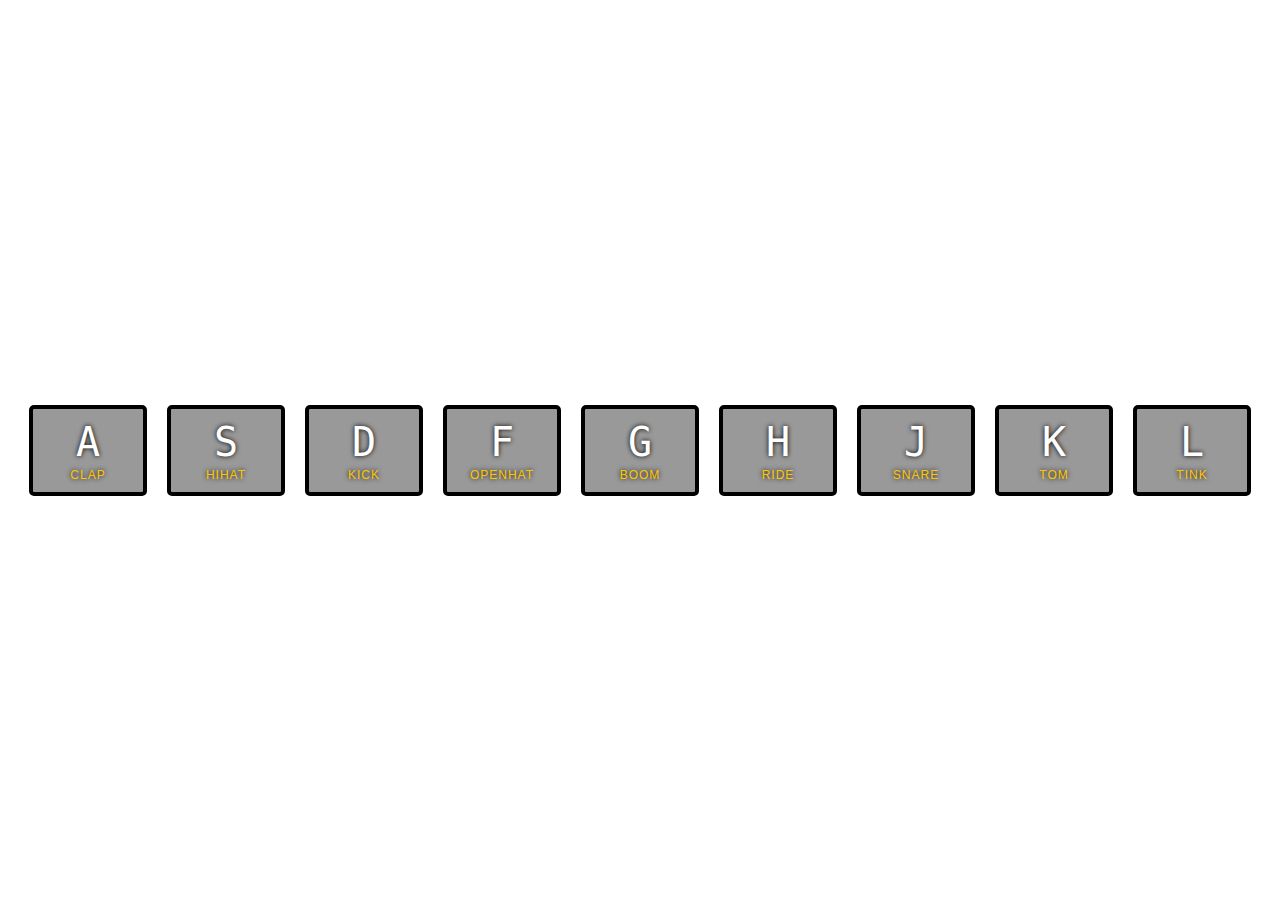
<file: 01 - JavaScript Drum Kit/index.html>
<!DOCTYPE html>
<html lang="en">
<head>
  <meta charset="UTF-8">
  <title>JS Drum Kit</title>
  <link rel="stylesheet" href="style.css">
</head>
<body>


  <div class="keys">
    <div data-key="65" class="key">
      <kbd>A</kbd>
      <span class="sound">clap</span>
    </div>
    <div data-key="83" class="key">
      <kbd>S</kbd>
      <span class="sound">hihat</span>
    </div>
    <div data-key="68" class="key">
      <kbd>D</kbd>
      <span class="sound">kick</span>
    </div>
    <div data-key="70" class="key">
      <kbd>F</kbd>
      <span class="sound">openhat</span>
    </div>
    <div data-key="71" class="key">
      <kbd>G</kbd>
      <span class="sound">boom</span>
    </div>
    <div data-key="72" class="key">
      <kbd>H</kbd>
      <span class="sound">ride</span>
    </div>
    <div data-key="74" class="key">
      <kbd>J</kbd>
      <span class="sound">snare</span>
    </div>
    <div data-key="75" class="key">
      <kbd>K</kbd>
      <span class="sound">tom</span>
    </div>
    <div data-key="76" class="key">
      <kbd>L</kbd>
      <span class="sound">tink</span>
    </div>
  </div>

  <audio data-key="65" src="sounds/clap.wav"></audio>
  <audio data-key="83" src="sounds/hihat.wav"></audio>
  <audio data-key="68" src="sounds/kick.wav"></audio>
  <audio data-key="70" src="sounds/openhat.wav"></audio>
  <audio data-key="71" src="sounds/boom.wav"></audio>
  <audio data-key="72" src="sounds/ride.wav"></audio>
  <audio data-key="74" src="sounds/snare.wav"></audio>
  <audio data-key="75" src="sounds/tom.wav"></audio>
  <audio data-key="76" src="sounds/tink.wav"></audio>

<script>

  function playSound(e) {
    const audio = document.querySelector(`audio[data-key="${e.keyCode}"]`);
    const key = document.querySelector(`.key[data-key="${e.keyCode}"]`);
    if (!audio) return;
    audio.currentTime = 0;
    audio.play()
    key.classList.add('playing');
  }

  function removeTransition(e) {
    if (e.propertyName !== 'transform') return;
    this.classList.remove('playing');
  };

  const keys = document.querySelectorAll('.key');
  keys.forEach(key => key.addEventListener('transitionend', removeTransition));
  window.addEventListener('keydown', playSound);

</script>


</body>
</html>
</file>
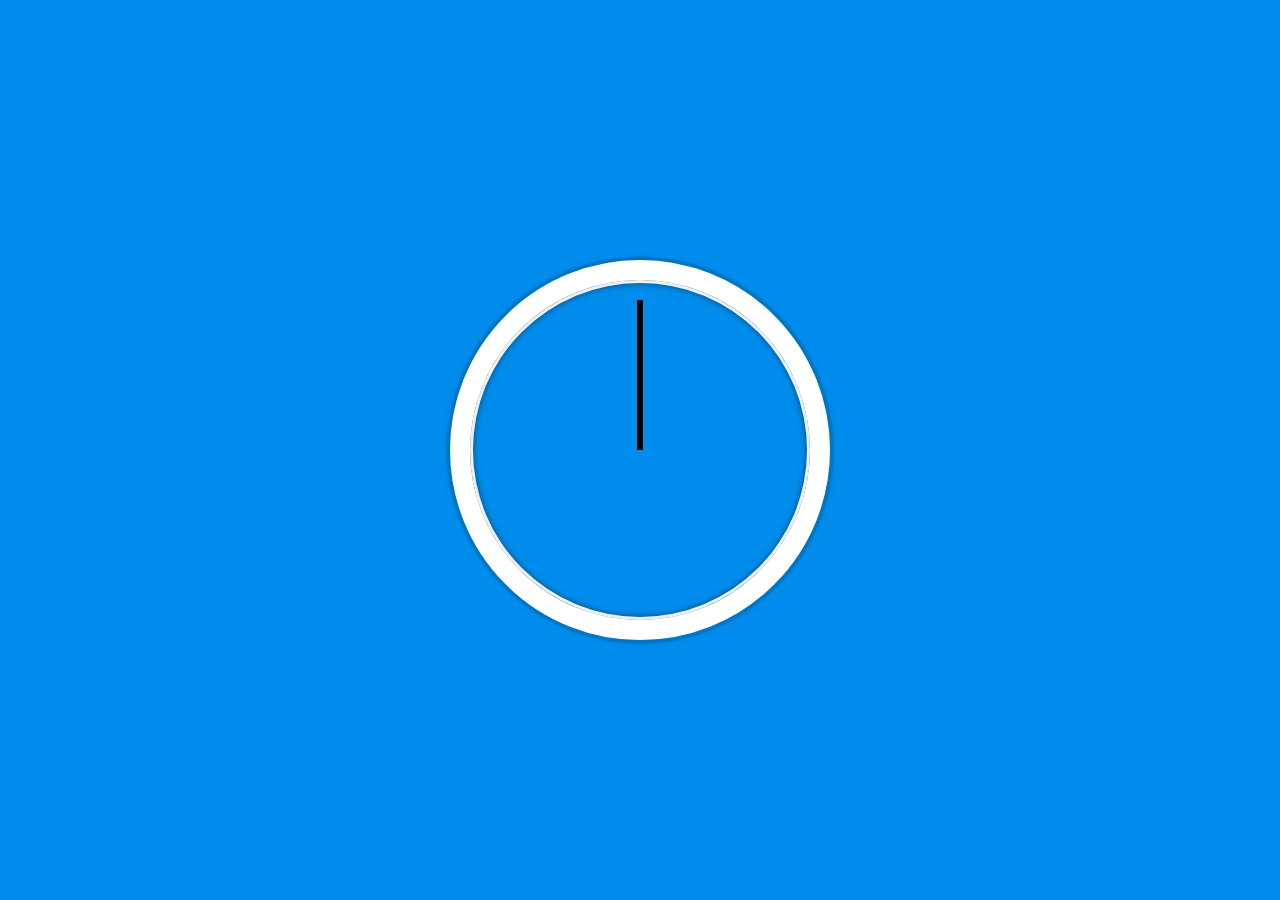
<file: 02 - JS and CSS Clock/index.html>
<!DOCTYPE html>
<html lang="en">
<head>
  <meta charset="UTF-8">
  <title>JS + CSS Clock</title>
</head>
<body>

    <div class="clock">
      <div class="clock-face">
        <div class="hand hour-hand"></div>
        <div class="hand min-hand"></div>
        <div class="hand second-hand"></div>
      </div>
    </div>

  <style>

    html {
      background:#018DED url(http://unsplash.it/1500/1000?image=881&blur=50);
      background-size:cover;
      font-family:'helvetica neue';
      text-align: center;
      font-size: 10px;
    }

    body {
      margin: 0;
      font-size: 2rem;
      display:flex;
      flex:1;
      min-height: 100vh;
      align-items: center;
    }

    .clock {
      width: 30rem;
      height: 30rem;
      border:20px solid white;
      border-radius:50%;
      margin:50px auto;
      position: relative;
      padding:2rem;
      box-shadow:
        0 0 0 4px rgba(0,0,0,0.1),
        inset 0 0 0 3px #EFEFEF,
        inset 0 0 10px black,
        0 0 10px rgba(0,0,0,0.2);
    }

    .clock-face {
      position: relative;
      width: 100%;
      height: 100%;
      transform: translateY(-3px); /* account for the height of the clock hands */
    }

    .hand {
      width:50%;
      height:6px;
      background:black;
      position: absolute;
      top:50%;
      transform-origin: 100%;
      transform: rotate(90deg);
      transition: all 0.05s;
      transition-timing-function: cubic-bezier(0.1, 2.7, 0.58, 1);
    }

  </style>

  <script>

    const secondHand = document.querySelector('.second-hand');

    function setDate() {
      const now = new Date();
      const seconds = now.getSeconds();
      const secondsDegrees = ((seconds / 60) * 360) + 90;

      secondHand.style.transform = `rotate(${secondsDegrees}deg)`;
    }

    setInterval(setDate, 1000);

  </script>
</body>
</html>
</file>
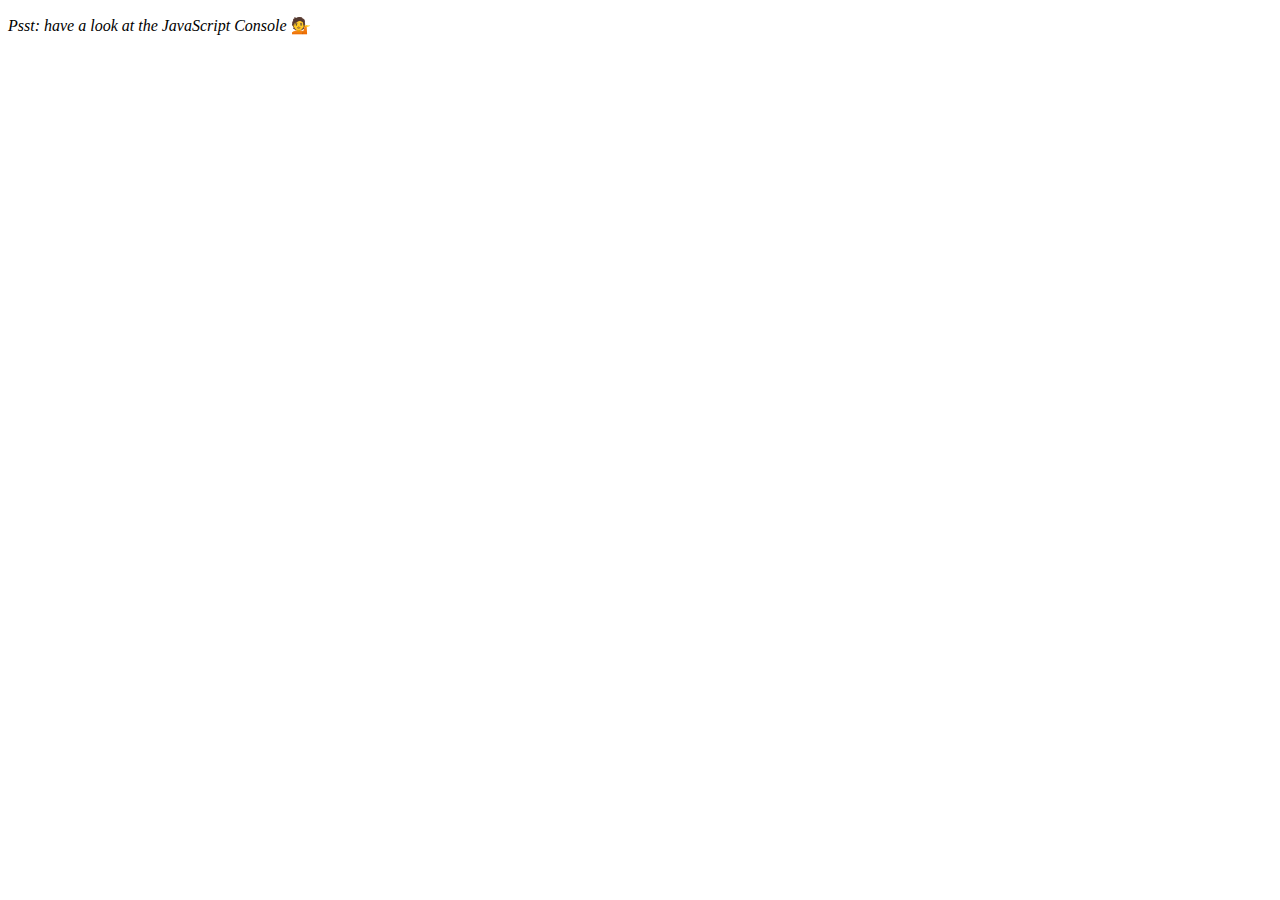
<file: 04 - Array Cardio Day 1/index.html>
<!DOCTYPE html>
<html lang="en">
<head>
  <meta charset="UTF-8">
  <title>Array Cardio 💪</title>
</head>
<body>
  <p><em>Psst: have a look at the JavaScript Console</em> 💁</p>
  <script>
    // Get your shorts on - this is an array workout!
    // ## Array Cardio Day 1

    // Some data we can work with

    const inventors = [
      { first: 'Albert', last: 'Einstein', year: 1879, passed: 1955 },
      { first: 'Isaac', last: 'Newton', year: 1643, passed: 1727 },
      { first: 'Galileo', last: 'Galilei', year: 1564, passed: 1642 },
      { first: 'Marie', last: 'Curie', year: 1867, passed: 1934 },
      { first: 'Johannes', last: 'Kepler', year: 1571, passed: 1630 },
      { first: 'Nicolaus', last: 'Copernicus', year: 1473, passed: 1543 },
      { first: 'Max', last: 'Planck', year: 1858, passed: 1947 },
      { first: 'Katherine', last: 'Blodgett', year: 1898, passed: 1979 },
      { first: 'Ada', last: 'Lovelace', year: 1815, passed: 1852 },
      { first: 'Sarah E.', last: 'Goode', year: 1855, passed: 1905 },
      { first: 'Lise', last: 'Meitner', year: 1878, passed: 1968 },
      { first: 'Hanna', last: 'Hammarström', year: 1829, passed: 1909 }
    ];

    const people = ['Beck, Glenn', 'Becker, Carl', 'Beckett, Samuel', 'Beddoes, Mick', 'Beecher, Henry', 'Beethoven, Ludwig', 'Begin, Menachem', 'Belloc, Hilaire', 'Bellow, Saul', 'Benchley, Robert', 'Benenson, Peter', 'Ben-Gurion, David', 'Benjamin, Walter', 'Benn, Tony', 'Bennington, Chester', 'Benson, Leana', 'Bent, Silas', 'Bentsen, Lloyd', 'Berger, Ric', 'Bergman, Ingmar', 'Berio, Luciano', 'Berle, Milton', 'Berlin, Irving', 'Berne, Eric', 'Bernhard, Sandra', 'Berra, Yogi', 'Berry, Halle', 'Berry, Wendell', 'Bethea, Erin', 'Bevan, Aneurin', 'Bevel, Ken', 'Biden, Joseph', 'Bierce, Ambrose', 'Biko, Steve', 'Billings, Josh', 'Biondo, Frank', 'Birrell, Augustine', 'Black, Elk', 'Blair, Robert', 'Blair, Tony', 'Blake, William'];

    // Array.prototype.filter()
    // 1. Filter the list of inventors for those who were born in the 1500's
    const fifteen = inventors.filter(inventor => {
      return inventor.year >= 1500 && inventor.year < 1600
    });
    console.table(fifteen);

    // Array.prototype.map()
    // 2. Give us an array of the inventors' first and last names
    const fullNames = inventors.map(inventor => {
      return `${inventor.first} ${inventor.last}`;
    });
    console.log(fullNames);

    // Array.prototype.sort()
    // 3. Sort the inventors by birthdate, oldest to youngest
    const ageSorted = inventors.sort((a, b) => {
      return a.year > b.year ? 1 : -1;
    });
    console.table(ageSorted);

    // Array.prototype.reduce()
    // 4. How many years did all the inventors live?
    const totalYears = inventors.reduce((total, inventor) => {
      return total + (inventor.passed - inventor.year);
    }, 0);
    console.log(totalYears);

    // 5. Sort the inventors by years lived
    const oldest = inventors.sort((a, b) => {
      return (b.passed - b.year) > (a.passed - a.year) ? 1 : -1;
    });
    console.table(oldest);

    // 6. create a list of Boulevards in Paris that contain 'de' anywhere in the name
    // https://en.wikipedia.org/wiki/Category:Boulevards_in_Paris

    // TODO: UNCOMMENT TO VIEW LIST IN CONSOLE (ON WIKI WEBSITE)

    // const category = document.querySelector('.mw-category');
    // const links = Array.from(category.querySelectorAll('a'));
    // const de = links
    //             .map(link => link.textContent)
    //             .filter(streetName => streetName.includes('de'));

    // 7. sort Exercise
    // Sort the people alphabetically by last name
    const alphaInventors = inventors
                    .sort((a, b) => a.last > b.last ? 1 : -1)
                    .map(inventor => `${inventor.first} ${inventor.last}`);
    console.table(alphaInventors)

    const alphaPeople = people.sort((a, b) => {
      const [aLast, aFirst] = a.split(', ');
      const [bLast, bFirst] = b.split(', ');
      return aLast > bLast ? 1 : -1;
    });
    console.log(alphaPeople);

    // 8. Reduce Exercise
    // Sum up the instances of each of these
    const data = ['car', 'car', 'truck', 'truck', 'bike', 'walk', 'car', 'van', 'bike', 'walk', 'car', 'van', 'car', 'truck' ];
    
    const instances = data.reduce((acc, item) => {
      acc[item] ? acc[item]++ : acc[item] = 1;
      return acc;
    }, {});
    console.log(instances)

  </script>
</body>
</html>
</file>
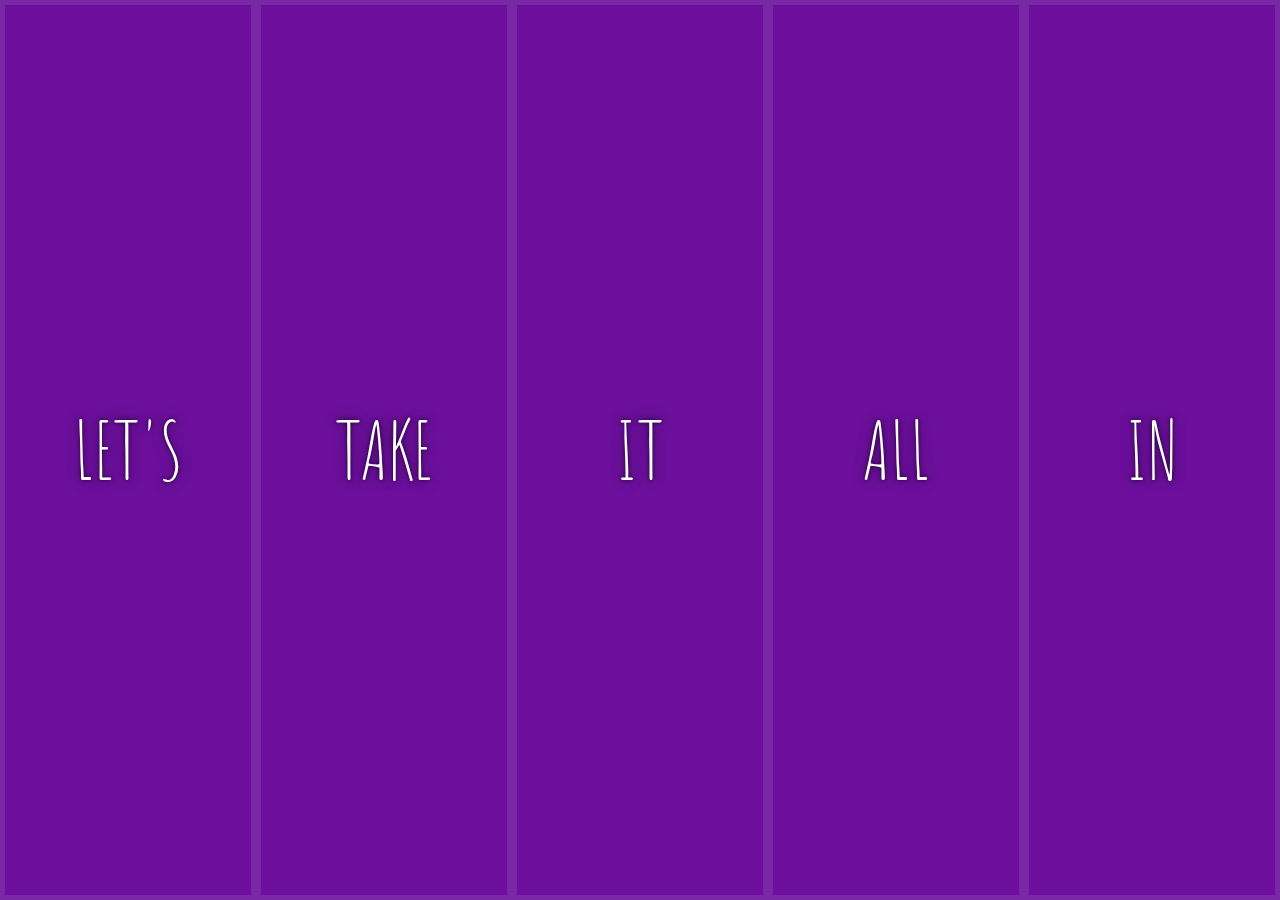
<file: 05 - Flex Panel Gallery/index.html>
<!DOCTYPE html>
<html lang="en">
<head>
  <meta charset="UTF-8">
  <title>Flex Panels 💪</title>
  <link href='https://fonts.googleapis.com/css?family=Amatic+SC' rel='stylesheet' type='text/css'>
</head>
<body>
  <style>
    html {
      box-sizing: border-box;
      background:#ffc600;
      font-family:'helvetica neue';
      font-size: 20px;
      font-weight: 200;
    }
    body {
      margin: 0;
    }
    *, *:before, *:after {
      box-sizing: inherit;
    }

    .panels {
      min-height:100vh;
      overflow: hidden;
      display: flex;
    }

    .panel {
      background:#6B0F9C;
      box-shadow:inset 0 0 0 5px rgba(255,255,255,0.1);
      color:white;
      text-align: center;
      align-items:center;
      /* Safari transitionend event.propertyName === flex */
      /* Chrome + FF transitionend event.propertyName === flex-grow */
      transition:
        font-size 0.3s cubic-bezier(0.61,-0.19, 0.7,-0.11),
        flex 0.3s cubic-bezier(0.61,-0.19, 0.7,-0.11),
        background 0.1s;
      font-size: 20px;
      background-size:cover;
      background-position:center;
      flex: 1;
      justify-content: center;
      align-items: center;
      display: flex;
      flex-direction: column;
    }


    .panel1 { background-image:url(https://source.unsplash.com/gYl-UtwNg_I/1500x1500); }
    .panel2 { background-image:url(https://source.unsplash.com/rFKUFzjPYiQ/1500x1500); }
    .panel3 { background-image:url(https://images.unsplash.com/photo-1465188162913-8fb5709d6d57?ixlib=rb-0.3.5&q=80&fm=jpg&crop=faces&cs=tinysrgb&w=1500&h=1500&fit=crop&s=967e8a713a4e395260793fc8c802901d); }
    .panel4 { background-image:url(https://source.unsplash.com/ITjiVXcwVng/1500x1500); }
    .panel5 { background-image:url(https://source.unsplash.com/3MNzGlQM7qs/1500x1500); }

    .panel > * {
      margin:0;
      width: 100%;
      transition:transform 0.4s;
      flex: 1 0 auto;
      display: flex;
      justify-content: center;
      align-items: center;
    }

    .panel > *:first-child { transform: translateY(-100%); }
    .panel.open-active > *:first-child { transform: translateY(0); }
    .panel > *:last-child { transform: translateY(100%); }
    .panel.open-active > *:last-child { transform: translateY(0); }

    .panel p {
      text-transform: uppercase;
      font-family: 'Amatic SC', cursive;
      text-shadow:0 0 4px rgba(0, 0, 0, 0.72), 0 0 14px rgba(0, 0, 0, 0.45);
      font-size: 2em;
    }
    .panel p:nth-child(2) {
      font-size: 4em;
    }

    .panel.open {
      flex: 5;
      font-size:40px;
    }

  </style>


  <div class="panels">
    <div class="panel panel1">
      <p>Hey</p>
      <p>Let's</p>
      <p>Dance</p>
    </div>
    <div class="panel panel2">
      <p>Give</p>
      <p>Take</p>
      <p>Receive</p>
    </div>
    <div class="panel panel3">
      <p>Experience</p>
      <p>It</p>
      <p>Today</p>
    </div>
    <div class="panel panel4">
      <p>Give</p>
      <p>All</p>
      <p>You can</p>
    </div>
    <div class="panel panel5">
      <p>Life</p>
      <p>In</p>
      <p>Motion</p>
    </div>
  </div>

  <script>

    const panels = document.querySelectorAll('.panel');

    function toggleOpen() {
      this.classList.toggle('open');
    }

    function toggleActive(e) {
      if (e.propertyName.includes('flex')) {
        this.classList.toggle('open-active');
      }
    }

    panels.forEach(panel => panel.addEventListener('click', toggleOpen));
    panels.forEach(panel => panel.addEventListener('transitionend', toggleActive));

  </script>

</body>
</html>
</file>
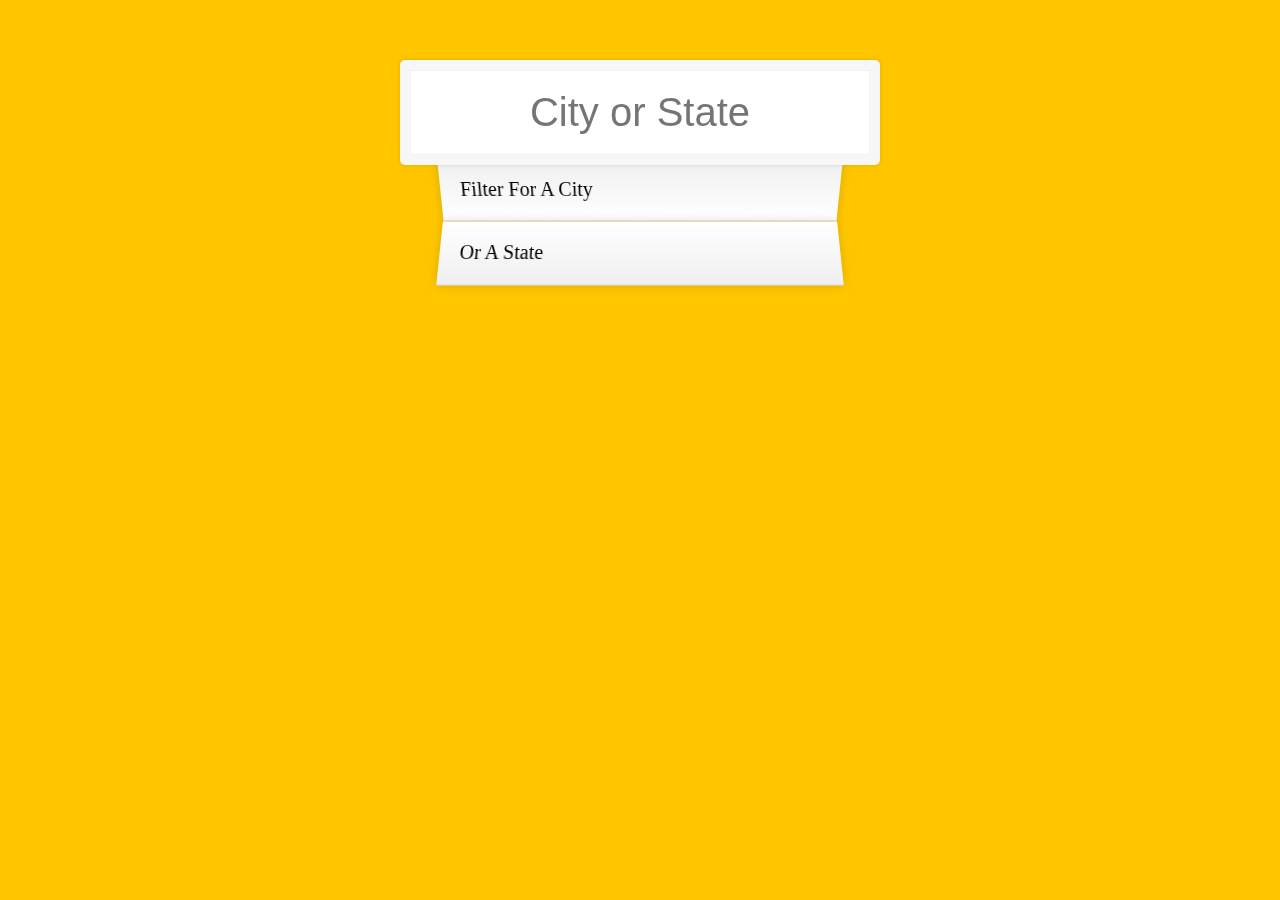
<file: 06 - Type Ahead/index.html>
<!DOCTYPE html>
<html lang="en">
<head>
  <meta charset="UTF-8">
  <title>Type Ahead 👀</title>
  <link rel="stylesheet" href="style.css">
</head>
<body>

  <form class="search-form">
    <input type="text" class="search" placeholder="City or State">
    <ul class="suggestions">
      <li>Filter for a city</li>
      <li>or a state</li>
    </ul>
  </form>
<script>
  const endpoint = 'https://gist.githubusercontent.com/Miserlou/c5cd8364bf9b2420bb29/raw/2bf258763cdddd704f8ffd3ea9a3e81d25e2c6f6/cities.json';

  const cities = [];

  // fetch() returns a promise
  // then blob.json() returns another promise
  // that will be parsed by .json() of the blob data
  fetch(endpoint)
    .then(blob => blob.json())
    .then(data => cities.push(...data))

  function findMatches(wordToMatch, cities) {
    return cities.filter(place => {
      const regex = new RegExp(wordToMatch, 'gi');
      return place.city.match(regex) || place.state.match(regex);
    });
  }

  function numberWithCommas(x) {
    return x.toString().replace(/\B(?=(\d{3})+(?!\d))/g, ',');
  }

  function displayMatches() {
    const matchArray = findMatches(this.value, cities);
    const html = matchArray.map(place => {
      const regex = new RegExp(this.value, 'gi');
      const cityName = place.city.replace(regex, `<span class="hl">${this.value}</span>`);
      const stateName = place.state.replace(regex, `<span class="hl">${this.value}</span>`)

      return `
        <li>
          <span class="name">${cityName}, ${stateName}</span>
          <span class="population">${numberWithCommas(place.population)}</span>
        </li>
      `
    }).join('');
    suggestions.innerHTML = html;
  }

  const searchInput = document.querySelector('.search');
  const suggestions = document.querySelector('.suggestions');

  searchInput.addEventListener('change', displayMatches);
  searchInput.addEventListener('keyup', displayMatches);

</script>
  </body>
</html>
</file>
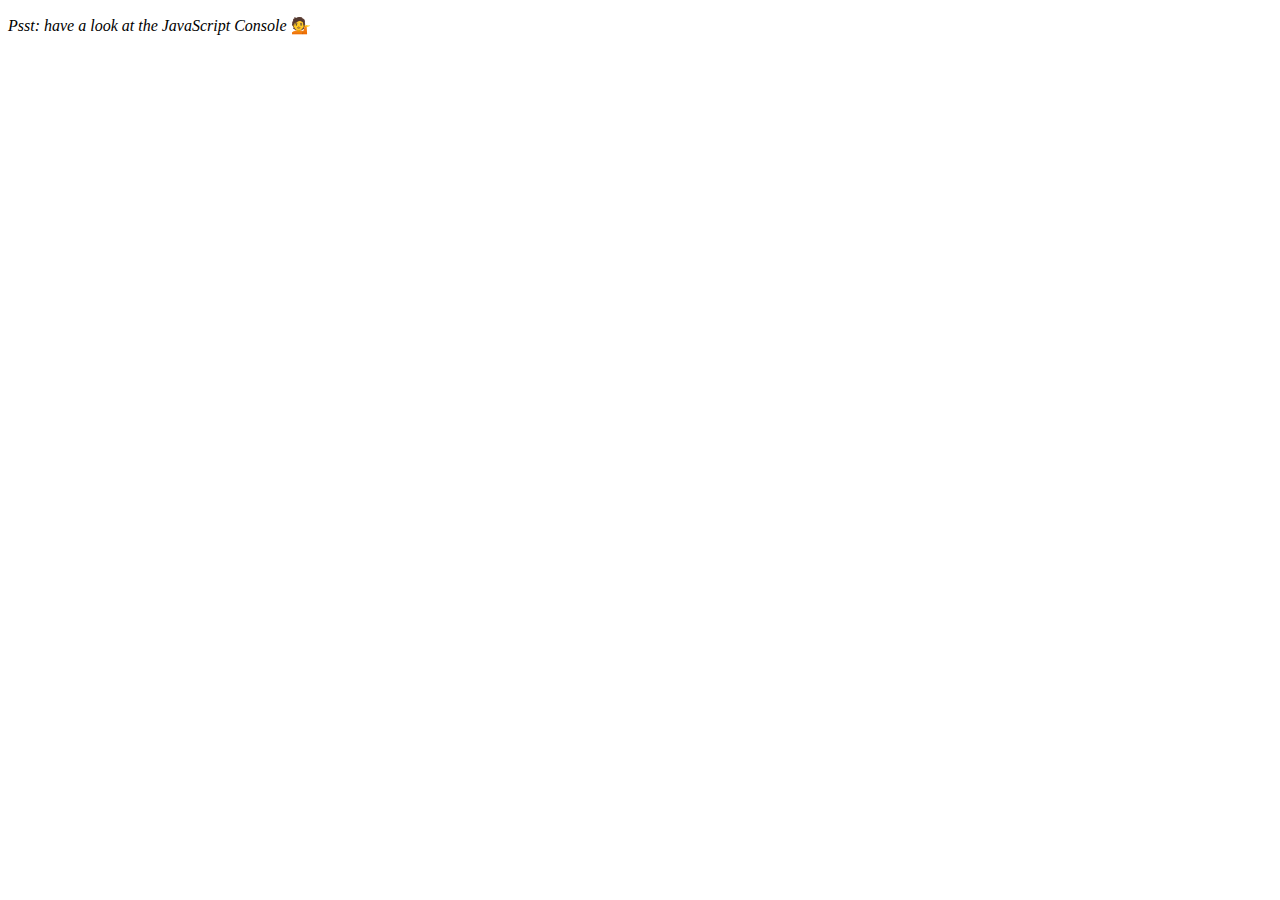
<file: 07 - Array Cardio Day 2/index.html>
<!DOCTYPE html>
<html lang="en">
<head>
  <meta charset="UTF-8">
  <title>Array Cardio 💪💪</title>
</head>
<body>
  <p><em>Psst: have a look at the JavaScript Console</em> 💁</p>
  <script>
    // ## Array Cardio Day 2

    const people = [
      { name: 'Wes', year: 1988 },
      { name: 'Kait', year: 1986 },
      { name: 'Irv', year: 1970 },
      { name: 'Lux', year: 2015 }
    ];

    const comments = [
      { text: 'Love this!', id: 523423 },
      { text: 'Super good', id: 823423 },
      { text: 'You are the best', id: 2039842 },
      { text: 'Ramen is my fav food ever', id: 123523 },
      { text: 'Nice Nice Nice!', id: 542328 }
    ];

    // Some and Every Checks
    // Array.prototype.some() // is at least one person 19 or older?
    const isAdult = people.some(person => {
      const currentYear = (new Date()).getFullYear();
      return (currentYear - person.year) >= 19;
    });
    console.log(isAdult);

    // Array.prototype.every() // is everyone 19 or older?
    const allAdults = people.every(person => {
      const currentYear = (new Date()).getFullYear();
      return (currentYear - person.year) >= 19;
    });
    console.log(allAdults);

    // Array.prototype.find()
    // Find is like filter, but instead returns just the one you are looking for
    // find the comment with the ID of 823423
    const comment = comments.find(comment => comment.id === 823423);
    console.log(comment);

    // Array.prototype.findIndex()
    // Find the comment with this ID
    // delete the comment with the ID of 823423
    const index = comments.findIndex(comment => comment.id === 823423);
    comments.splice(index, 1);
    console.log(comments);

  </script>
</body>
</html>
</file>
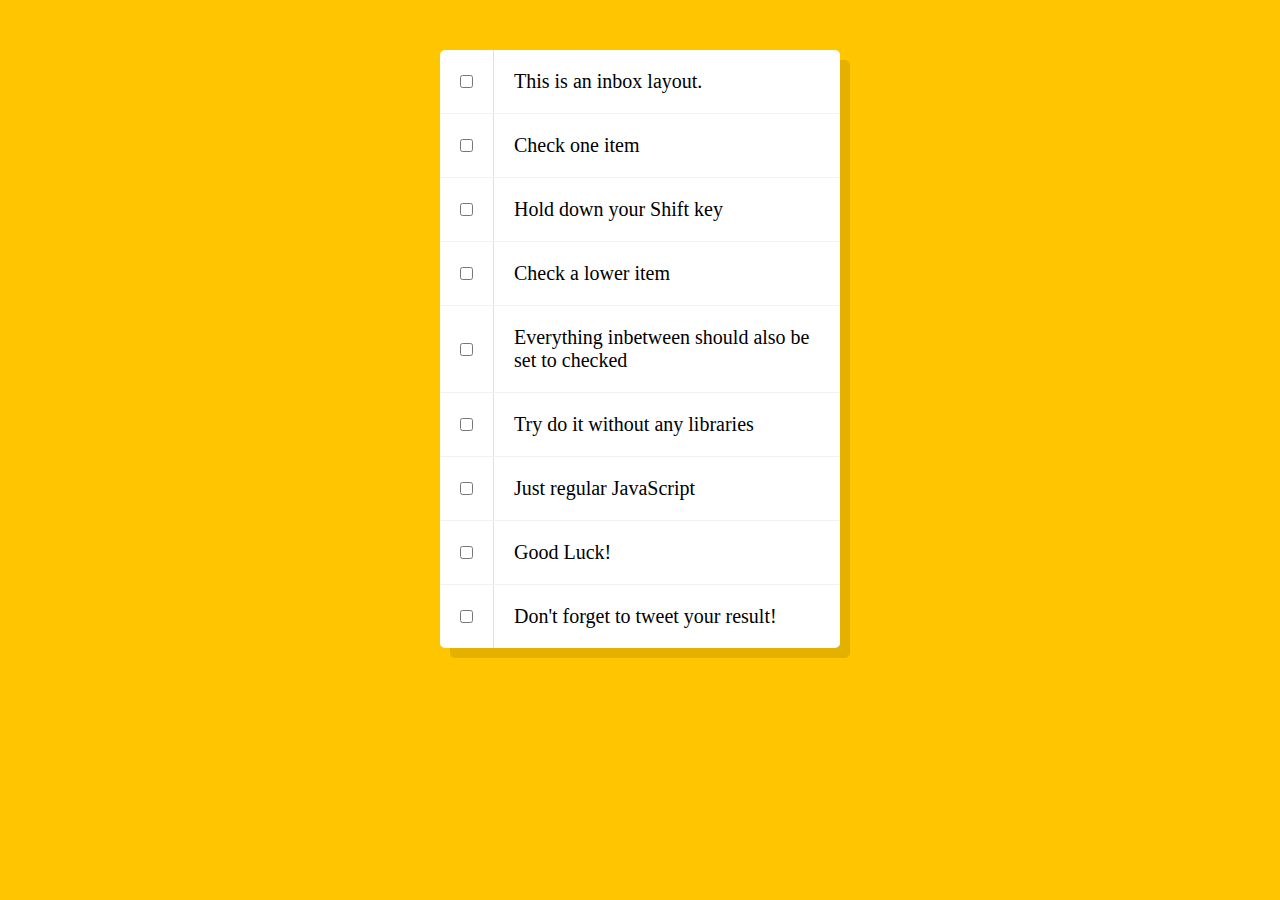
<file: 10 - Hold Shift and Check Checkboxes/index.html>
<!DOCTYPE html>
<html lang="en">
<head>
  <meta charset="UTF-8">
  <title>Hold Shift to Check Multiple Checkboxes</title>
</head>
<body>
  <style>

    html {
      font-family: sans-serif;
      background:#ffc600;
    }

    .inbox {
      max-width:400px;
      margin:50px auto;
      background:white;
      border-radius:5px;
      box-shadow:10px 10px 0 rgba(0,0,0,0.1);
    }

    .item {
      display:flex;
      align-items:center;
      border-bottom: 1px solid #F1F1F1;
    }

    .item:last-child {
      border-bottom:0;
    }


    input:checked + p {
      background:#F9F9F9;
      text-decoration: line-through;
    }

    input[type="checkbox"] {
      margin:20px;
    }

    p {
      margin:0;
      padding:20px;
      transition:background 0.2s;
      flex:1;
      font-family:'helvetica neue';
      font-size: 20px;
      font-weight: 200;
      border-left: 1px solid #D1E2FF;
    }


  </style>
   <!--
   The following is a common layout you would see in an email client.

   When a user clicks a checkbox, holds Shift, and then clicks another checkbox a few rows down, all the checkboxes inbetween those two checkboxes should be checked.

  -->
  <div class="inbox">
    <div class="item">
      <input type="checkbox">
      <p>This is an inbox layout.</p>
    </div>
    <div class="item">
      <input type="checkbox">
      <p>Check one item</p>
    </div>
    <div class="item">
      <input type="checkbox">
      <p>Hold down your Shift key</p>
    </div>
    <div class="item">
      <input type="checkbox">
      <p>Check a lower item</p>
    </div>
    <div class="item">
      <input type="checkbox">
      <p>Everything inbetween should also be set to checked</p>
    </div>
    <div class="item">
      <input type="checkbox">
      <p>Try do it without any libraries</p>
    </div>
    <div class="item">
      <input type="checkbox">
      <p>Just regular JavaScript</p>
    </div>
    <div class="item">
      <input type="checkbox">
      <p>Good Luck!</p>
    </div>
    <div class="item">
      <input type="checkbox">
      <p>Don't forget to tweet your result!</p>
    </div>
  </div>

<script>
</script>
</body>
</html>
</file>
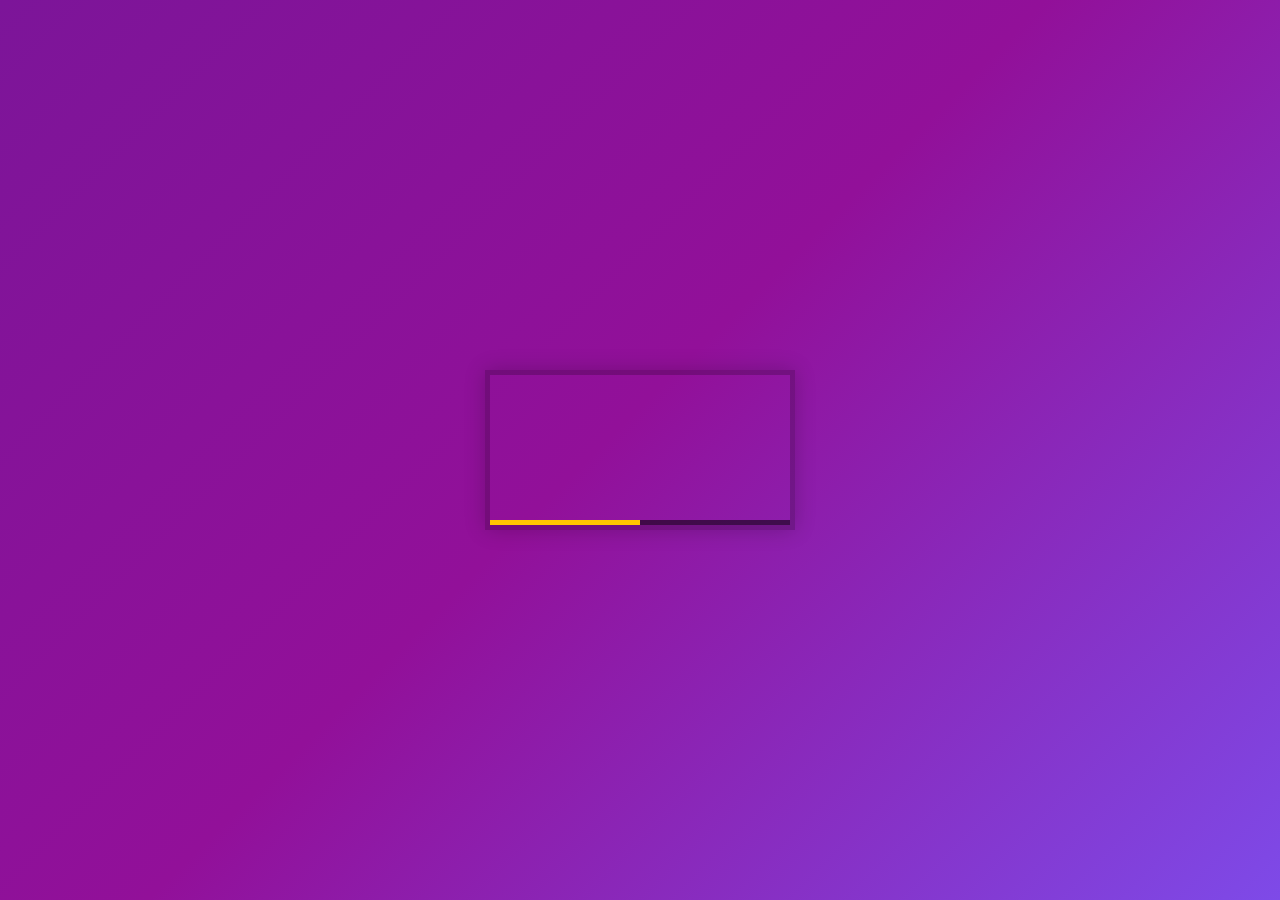
<file: 11 - Custom Video Player/index.html>
<!DOCTYPE html>
<html lang="en">
<head>
  <meta charset="UTF-8">
  <title>HTML Video Player</title>
  <link rel="stylesheet" href="style.css">
</head>
<body>

   <div class="player">
     <video class="player__video viewer" src="https://player.vimeo.com/external/194837908.sd.mp4?s=c350076905b78c67f74d7ee39fdb4fef01d12420&profile_id=164"></video>

     <div class="player__controls">
       <div class="progress">
        <div class="progress__filled"></div>
       </div>
       <button class="player__button toggle" title="Toggle Play">►</button>
       <input type="range" name="volume" class="player__slider" min="0" max="1" step="0.05" value="1">
       <input type="range" name="playbackRate" class="player__slider" min="0.5" max="2" step="0.1" value="1">
       <button data-skip="-10" class="player__button">« 10s</button>
       <button data-skip="25" class="player__button">25s »</button>
     </div>
   </div>

  <script src="scripts.js"></script>
</body>
</html>
</file>
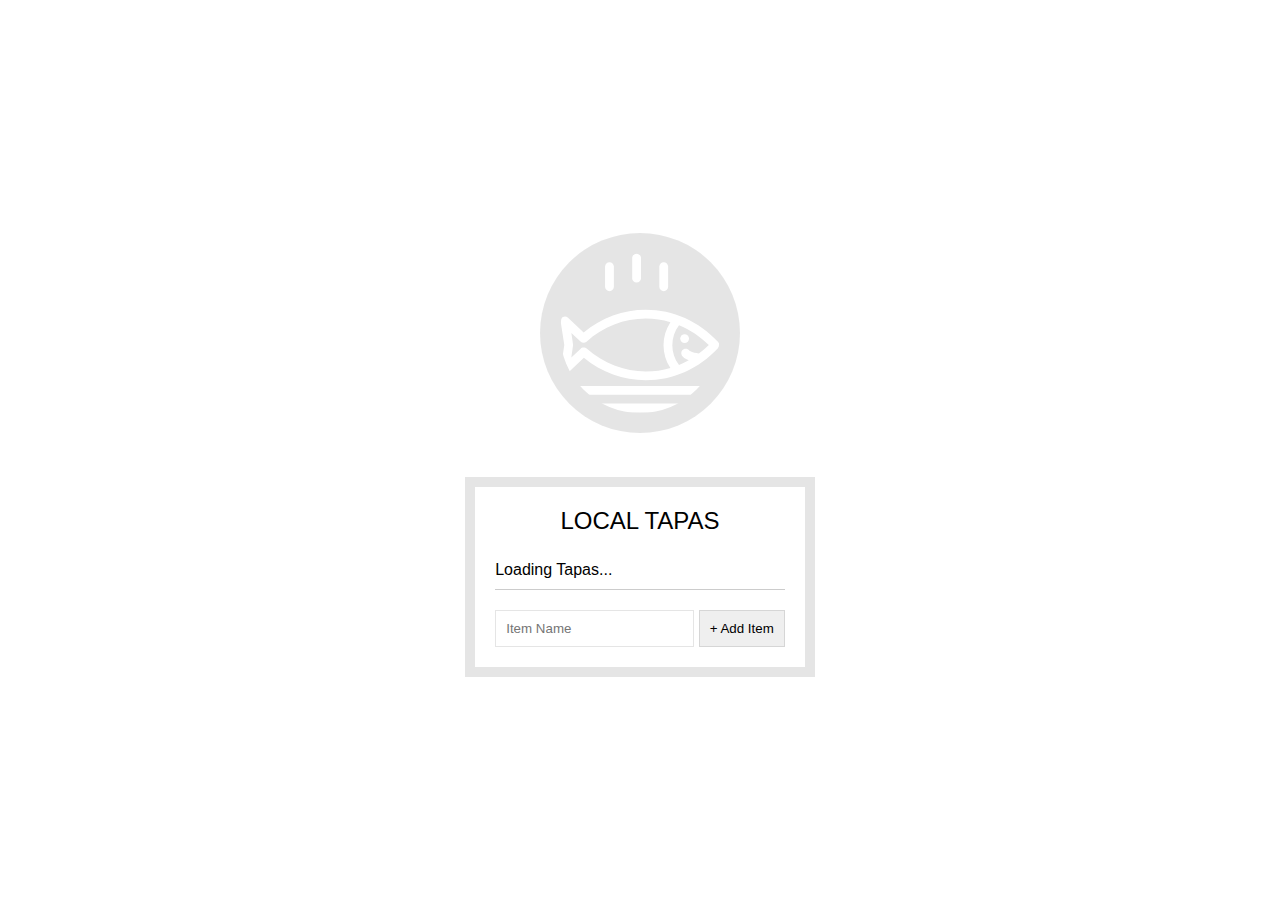
<file: 15 - LocalStorage/index.html>
<!DOCTYPE html>
<html lang="en">
<head>
  <meta charset="UTF-8">
  <title>LocalStorage</title>
  <link rel="stylesheet" href="style.css">
</head>
<body>
  <!--
      Fish SVG Cred:
      https://thenounproject.com/search/?q=fish&i=589236
   -->

   <svg xmlns="http://www.w3.org/2000/svg" xmlns:xlink="http://www.w3.org/1999/xlink" version="1.1" x="0px" y="0px" viewBox="0 0 512 512" enable-background="new 0 0 512 512" xml:space="preserve"><g><path d="M495.9,425.3H16.1c-5.2,0-10.1,2.9-12.5,7.6c-2.4,4.7-2.1,10.3,0.9,14.6l39,56.4c2.6,3.8,7,6.1,11.6,6.1h401.7   c4.6,0,9-2.3,11.6-6.1l39-56.4c3-4.3,3.3-9.9,0.9-14.6C506,428.2,501.1,425.3,495.9,425.3z M449.4,481.8H62.6L43,453.6H469   L449.4,481.8z"/><path d="M158.3,122c7.8,0,14.1-6.3,14.1-14.1V43.4c0-7.8-6.3-14.1-14.1-14.1c-7.8,0-14.1,6.3-14.1,14.1v64.5   C144.2,115.7,150.5,122,158.3,122z"/><path d="M245.1,94.7c7.8,0,14.1-6.3,14.1-14.1V16.1c0-7.8-6.3-14.1-14.1-14.1C237.3,2,231,8.3,231,16.1v64.5   C231,88.4,237.3,94.7,245.1,94.7z"/><path d="M331.9,122c7.8,0,14.1-6.3,14.1-14.1V43.4c0-7.8-6.3-14.1-14.1-14.1s-14.1,6.3-14.1,14.1v64.5   C317.8,115.7,324.1,122,331.9,122z"/><path d="M9.6,385.2c5.3,2.8,11.8,1.9,16.2-2.2l50.6-47.7c56.7,46.5,126.6,71.9,198.3,71.9c0,0,0,0,0,0   c87.5,0,169.7-36.6,231.4-103.2c5-5.4,5-13.8,0-19.2c-61.8-66.5-144-103.2-231.4-103.2c-72,0-142.2,25.6-199,72.5l-50-47.1   c-4.4-4.1-10.9-5-16.2-2.2c-5.3,2.8-8.3,8.7-7.4,14.6l11.6,75L2.2,370.6C1.3,376.5,4.2,382.4,9.6,385.2z M380.9,230.8   c34.9,14.3,67.2,35.7,95.3,63.6c-10.1,10-20.8,19.2-31.9,27.5c-22.4-3.3-29.6-8.8-30.7-9.7c-4-5.7-11.8-7.7-18.1-4.4   c-6.9,3.6-9.5,12.2-5.9,19.1c1.9,3.5,7.3,10.3,22.4,16c-10.1,5.7-20.5,10.7-31.1,15.1C352.4,320.2,352.4,268.6,380.9,230.8z    M36.3,255.6l29.4,27.7c5.3,5,13.6,5.1,19.1,0.3c53.2-47.6,120.7-73.7,190-73.7c26.9,0,53.2,3.9,78.5,11.3   c-29.3,44.6-29.3,102,0,146.6c-25.3,7.4-51.6,11.3-78.5,11.3c-69,0-136.3-26-189.4-73.2c-2.7-2.4-13.4-6.3-19.1,0.3l-30.1,28.3   l5.7-40C42.2,293,36.3,255.6,36.3,255.6z"/><circle cx="398.8" cy="273.8" r="14.1"/></g></svg>

  <div class="wrapper">
    <h2>LOCAL TAPAS</h2>
    <p></p>
    <ul class="plates">
      <li>Loading Tapas...</li>
    </ul>
    <form class="add-items">
      <input type="text" name="item" placeholder="Item Name" required>
      <input type="submit" value="+ Add Item">
    </form>
  </div>

<script>
  const addItems = document.querySelector('.add-items');
  const itemsList = document.querySelector('.plates');
  const items = [];

</script>


</body>
</html>
</file>
<file: 01 - JavaScript Drum Kit/style.css>
html {
  font-size: 10px;
  background: url(http://i.imgur.com/b9r5sEL.jpg) bottom center;
  background-size: cover;
}
body,html {
  margin: 0;
  padding: 0;
  font-family: sans-serif;
}

.keys {
  display: flex;
  flex: 1;
  min-height: 100vh;
  align-items: center;
  justify-content: center;
}

.key {
  border: .4rem solid black;
  border-radius: .5rem;
  margin: 1rem;
  font-size: 1.5rem;
  padding: 1rem .5rem;
  transition: all .07s ease;
  width: 10rem;
  text-align: center;
  color: white;
  background: rgba(0,0,0,0.4);
  text-shadow: 0 0 .5rem black;
}

.playing {
  transform: scale(1.1);
  border-color: #ffc600;
  box-shadow: 0 0 1rem #ffc600;
}

kbd {
  display: block;
  font-size: 4rem;
}

.sound {
  font-size: 1.2rem;
  text-transform: uppercase;
  letter-spacing: .1rem;
  color: #ffc600;
}
</file>
<file: 06 - Type Ahead/style.css>
html {
      box-sizing: border-box;
      background:#ffc600;
      font-family:'helvetica neue';
      font-size: 20px;
      font-weight: 200;
    }
    *, *:before, *:after {
      box-sizing: inherit;
    }
    input {
      width: 100%;
      padding:20px;
    }

    .search-form {
      max-width:400px;
      margin:50px auto;
    }

    input.search {
      margin: 0;
      text-align: center;
      outline:0;
      border: 10px solid #F7F7F7;
      width: 120%;
      left: -10%;
      position: relative;
      top: 10px;
      z-index: 2;
      border-radius: 5px;
      font-size: 40px;
      box-shadow: 0 0 5px rgba(0, 0, 0, 0.12), inset 0 0 2px rgba(0, 0, 0, 0.19);
    }


    .suggestions {
      margin: 0;
      padding: 0;
      position: relative;
      /*perspective:20px;*/
    }
    .suggestions li {
      background:white;
      list-style: none;
      border-bottom: 1px solid #D8D8D8;
      box-shadow: 0 0 10px rgba(0, 0, 0, 0.14);
      margin:0;
      padding:20px;
      transition:background 0.2s;
      display:flex;
      justify-content:space-between;
      text-transform: capitalize;
    }

    .suggestions li:nth-child(even) {
      transform: perspective(100px) rotateX(3deg) translateY(2px) scale(1.001);
      background: linear-gradient(to bottom,  #ffffff 0%,#EFEFEF 100%);
    }
    .suggestions li:nth-child(odd) {
      transform: perspective(100px) rotateX(-3deg) translateY(3px);
      background: linear-gradient(to top,  #ffffff 0%,#EFEFEF 100%);
    }

    span.population {
      font-size: 15px;
    }

    .hl {
      background:#ffc600;
    }
</file>
<file: 11 - Custom Video Player/style.css>
html {
  box-sizing: border-box;
}

*, *:before, *:after {
  box-sizing: inherit;
}

body {
  margin: 0;
  padding: 0;
  display:flex;
  background:#7A419B;
  min-height:100vh;
  background: linear-gradient(135deg, #7c1599 0%,#921099 48%,#7e4ae8 100%);
  background-size:cover;
  align-items: center;
  justify-content: center;
}

.player {
  max-width:750px;
  border:5px solid rgba(0,0,0,0.2);
  box-shadow:0 0 20px rgba(0,0,0,0.2);
  position: relative;
  font-size: 0;
  overflow: hidden;
}

/* This css is only applied when fullscreen is active. */
.player:fullscreen {
  max-width: none;
  width: 100%;
}

.player:-webkit-full-screen {
  max-width: none;
  width: 100%;
}

.player__video {
  width: 100%;
}

.player__button {
  background:none;
  border:0;
  line-height:1;
  color:white;
  text-align: center;
  outline:0;
  padding: 0;
  cursor:pointer;
  max-width:50px;
}

.player__button:focus {
  border-color: #ffc600;
}

.player__slider {
  width:10px;
  height:30px;
}

.player__controls {
  display:flex;
  position: absolute;
  bottom:0;
  width: 100%;
  transform: translateY(100%) translateY(-5px);
  transition:all .3s;
  flex-wrap:wrap;
  background:rgba(0,0,0,0.1);
}

.player:hover .player__controls {
  transform: translateY(0);
}

.player:hover .progress {
  height:15px;
}

.player__controls > * {
  flex:1;
}

.progress {
  flex:10;
  position: relative;
  display:flex;
  flex-basis:100%;
  height:5px;
  transition:height 0.3s;
  background:rgba(0,0,0,0.5);
  cursor:ew-resize;
}

.progress__filled {
  width:50%;
  background:#ffc600;
  flex:0;
  flex-basis:50%;
}

/* unholy css to style input type="range" */

input[type=range] {
  -webkit-appearance: none;
  background:transparent;
  width: 100%;
  margin: 0 5px;
}
input[type=range]:focus {
  outline: none;
}
input[type=range]::-webkit-slider-runnable-track {
  width: 100%;
  height: 8.4px;
  cursor: pointer;
  box-shadow: 1px 1px 1px rgba(0, 0, 0, 0), 0 0 1px rgba(13, 13, 13, 0);
  background: rgba(255,255,255,0.8);
  border-radius: 1.3px;
  border: 0.2px solid rgba(1, 1, 1, 0);
}
input[type=range]::-webkit-slider-thumb {
  height: 15px;
  width: 15px;
  border-radius: 50px;
  background: #ffc600;
  cursor: pointer;
  -webkit-appearance: none;
  margin-top: -3.5px;
  box-shadow:0 0 2px rgba(0,0,0,0.2);
}
input[type=range]:focus::-webkit-slider-runnable-track {
  background: #bada55;
}
input[type=range]::-moz-range-track {
  width: 100%;
  height: 8.4px;
  cursor: pointer;
  box-shadow: 1px 1px 1px rgba(0, 0, 0, 0), 0 0 1px rgba(13, 13, 13, 0);
  background: #ffffff;
  border-radius: 1.3px;
  border: 0.2px solid rgba(1, 1, 1, 0);
}
input[type=range]::-moz-range-thumb {
  box-shadow: 0 0 0 rgba(0, 0, 0, 0), 0 0 0 rgba(13, 13, 13, 0);
  height: 15px;
  width: 15px;
  border-radius: 50px;
  background: #ffc600;
  cursor: pointer;
}
</file>
<file: 15 - LocalStorage/style.css>
html {
      box-sizing: border-box;
      background:url('http://wes.io/hx9M/oh-la-la.jpg') center no-repeat;
      background-size:cover;
      min-height:100vh;
      display:flex;
      justify-content: center;
      align-items: center;
      text-align: center;
      font-family: Futura,"Trebuchet MS",Arial,sans-serif
    }
    *, *:before, *:after {box-sizing: inherit; }

    svg {
      fill:white;
      background: rgba(0,0,0,0.1);
      padding: 20px;
      border-radius: 50%;
      width:200px;
      margin-bottom: 50px;
    }

    .wrapper {
      padding: 20px;
      max-width: 350px;
      background: rgba(255,255,255,0.95);
      box-shadow: 0 0 0 10px rgba(0,0,0,0.1);
    }

    h2 {
      text-align: center;
      margin: 0;
      font-weight: 200;
    }

    .plates {
      margin: 0;
      padding: 0;
      text-align: left;
      list-style: none;
    }

    .plates li {
      border-bottom: 1px solid rgba(0,0,0,0.2);
      padding: 10px 0;
      font-weight: 100;
      display: flex;
    }

    .plates label {
      flex:1;
      cursor: pointer;

    }

    .plates input {
      display: none;
    }

    .plates input + label:before {
      content: '⬜️';
      margin-right: 10px;
    }

    .plates input:checked + label:before {
      content: '🌮';
    }

    .add-items {
      margin-top: 20px;
    }

    .add-items input {
      padding:10px;
      outline:0;
      border:1px solid rgba(0,0,0,0.1);
    }
</file>
